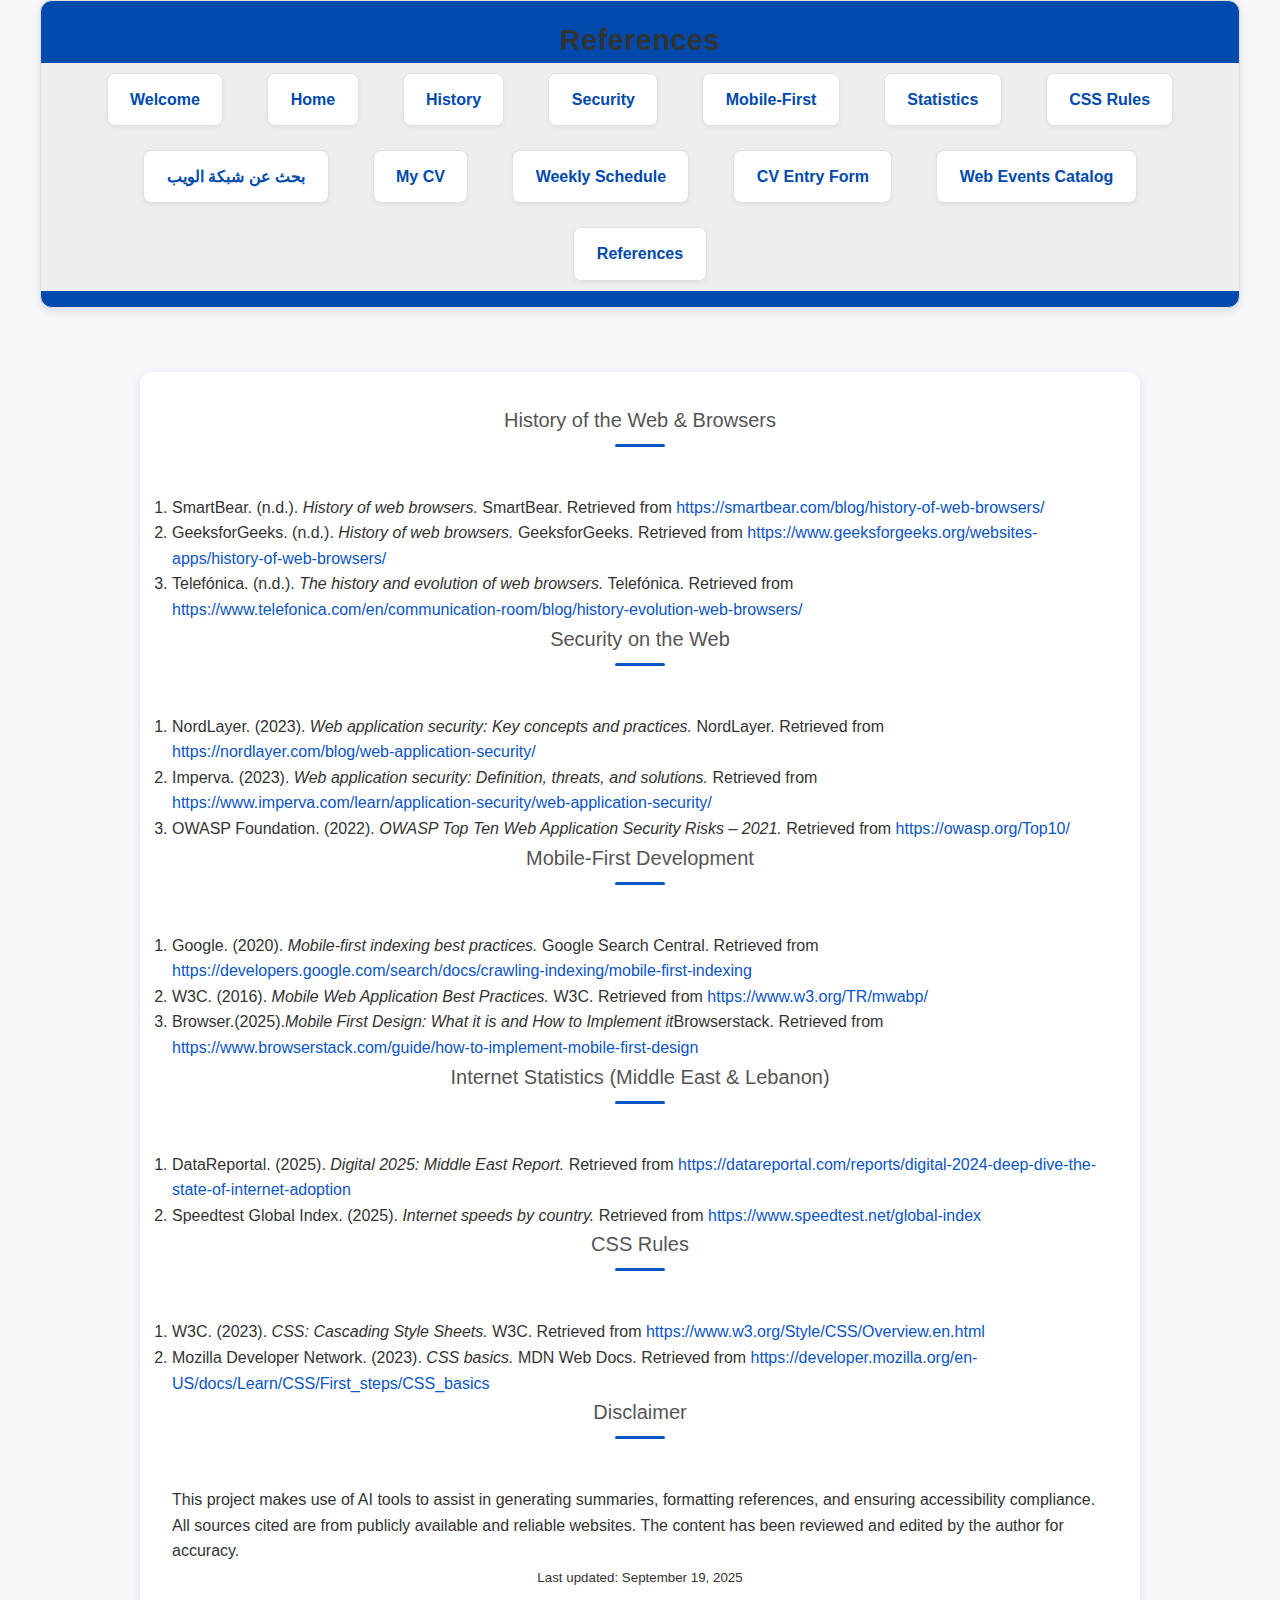
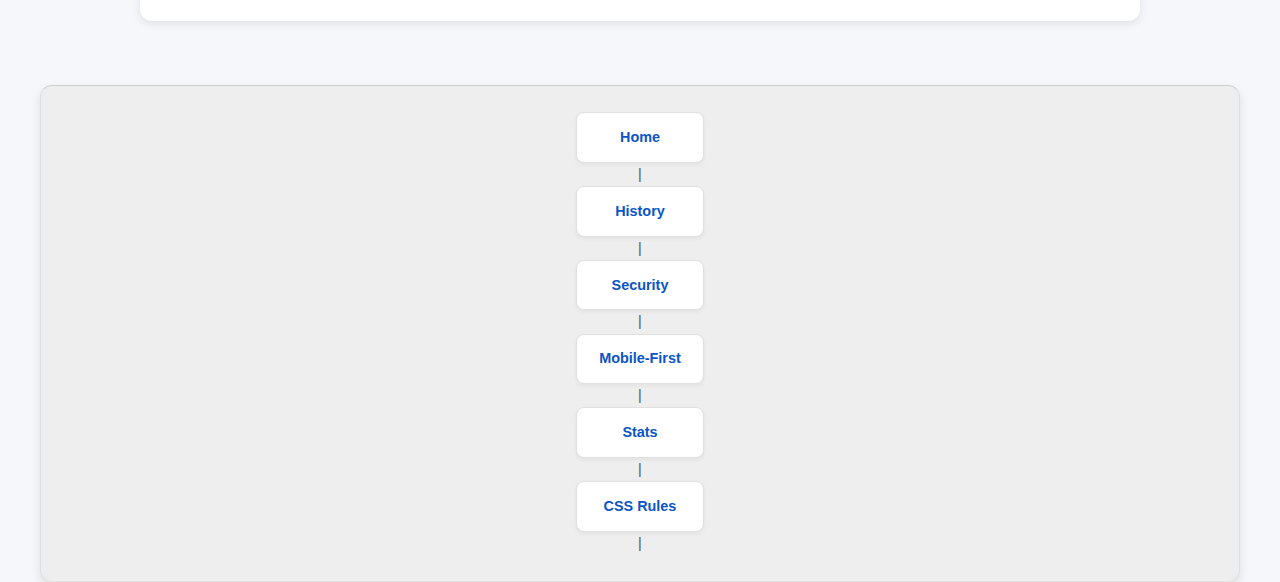
<file: references.html>
<!DOCTYPE html>
<html lang="en">
<head>
  <link rel="stylesheet" href="style.css">
  <meta charset="UTF-8">
  <meta name="viewport" content="width=device-width, initial-scale=1.0">
  <title>References — Semantic Web Primer</title>
</head>
<body>
  <header>
  <h1>References</h1>
  <nav>
    <ul>
      <li><a href="../index.html">Welcome</a></li>
      <li><a href="home.html">Home</a></li>
      <li><a href="history.html">History</a></li>
      <li><a href="security.html">Security</a></li>
      <li><a href="mobile-first.html">Mobile-First</a></li>
      <li><a href="stats.html">Statistics</a></li>
      <li><a href="css-rules.html">CSS Rules</a></li>
      <li><a href="arabic-article.html">بحث عن شبكة الويب</a></li>
      <li><a href="cv.html">My CV</a></li>
      <li><a href="schedule.html">Weekly Schedule</a></li>
      <li><a href="cv-entry.html">CV Entry Form</a></li>
      <li><a href="events.html">Web Events Catalog</a></li>
      <li><a href="references.html">References</a></li>
    </ul>
  </nav>
</header>

  <main>
    <!-- History References -->
    <section>
      <h2>History of the Web & Browsers</h2>
      <ol>
        <li id="smartbear2023">
          SmartBear. (n.d.). <em>History of web browsers.</em> SmartBear. 
          Retrieved from <a href="https://smartbear.com/blog/history-of-web-browsers/" target="_blank">
            https://smartbear.com/blog/history-of-web-browsers/
          </a>
        </li>
        <li id="geeks2023">
          GeeksforGeeks. (n.d.). <em>History of web browsers.</em> GeeksforGeeks. 
          Retrieved from <a href="https://www.geeksforgeeks.org/websites-apps/history-of-web-browsers/" target="_blank">
            https://www.geeksforgeeks.org/websites-apps/history-of-web-browsers/
          </a>
        </li>
        <li id="telefonica2023">
          Telefónica. (n.d.). <em>The history and evolution of web browsers.</em> Telefónica. 
          Retrieved from <a href="https://www.telefonica.com/en/communication-room/blog/history-evolution-web-browsers/" target="_blank">
            https://www.telefonica.com/en/communication-room/blog/history-evolution-web-browsers/
          </a>
        </li>
      </ol>
    </section>

    <!-- Security References -->
    <section>
      <h2>Security on the Web</h2>
      <ol>
        <li id="nordlayer2023">
          NordLayer. (2023). <em>Web application security: Key concepts and practices.</em> NordLayer. 
          Retrieved from <a href="https://nordlayer.com/blog/web-application-security/" target="_blank">
            https://nordlayer.com/blog/web-application-security/
          </a>
             <li>
                Imperva. (2023). <em>Web application security: Definition, threats, and solutions.</em> 
                Retrieved from 
                <a href="https://www.imperva.com/learn/application-security/web-application-security/" target="_blank">
                https://www.imperva.com/learn/application-security/web-application-security/
              </a>
            </li>
              <li>
              OWASP Foundation. (2022). <em>OWASP Top Ten Web Application Security Risks – 2021.</em> 
              Retrieved from 
            <a href="https://owasp.org/Top10/" target="_blank">
              https://owasp.org/Top10/
            </a>
        </li>
      </ol>
    </section>

    <!-- Mobile-First References -->
    <section>
      <h2>Mobile-First Development</h2>
      <ol>
        <li id="google2020">
          Google. (2020). <em>Mobile-first indexing best practices.</em> Google Search Central. 
          Retrieved from <a href="https://developers.google.com/search/docs/crawling-indexing/mobile-first-indexing" target="_blank">
            https://developers.google.com/search/docs/crawling-indexing/mobile-first-indexing
          </a>
        </li>
        <li id="w3c2016">
          W3C. (2016). <em>Mobile Web Application Best Practices.</em> W3C. 
          Retrieved from <a href="https://www.w3.org/TR/mwabp/" target="_blank">
            https://www.w3.org/TR/mwabp/
          </a>
        </li>
          <li id="browser">
            Browser.(2025).<em>Mobile First Design: What it is and How to Implement it</em>Browserstack.
            Retrieved from <a href="https://www.browserstack.com/guide/how-to-implement-mobile-first-design" target="_blank">
              https://www.browserstack.com/guide/how-to-implement-mobile-first-design
            </a>
          </li>
        </li>
      </ol>
    </section>

    <!-- Stats References -->
    <section>
      <h2>Internet Statistics (Middle East & Lebanon)</h2>
      <ol>
        <li id="datareportal2025">
          DataReportal. (2025). <em>Digital 2025: Middle East Report.</em> 
          Retrieved from <a href="https://datareportal.com/reports/digital-2024-deep-dive-the-state-of-internet-adoption" target="_blank">
            https://datareportal.com/reports/digital-2024-deep-dive-the-state-of-internet-adoption
          </a>
        </li>
        <li id="speedtest2025">
          Speedtest Global Index. (2025). <em>Internet speeds by country.</em> 
          Retrieved from <a href="https://www.speedtest.net/global-index" target="_blank">
            https://www.speedtest.net/global-index
          </a>
        </li>
      </ol>
    </section>
    <!-- CSS rules References-->
     <section>
      <h2>CSS Rules</h2>
      <ol>
        <li id="w3c2023">
          W3C. (2023). <em>CSS: Cascading Style Sheets.</em> W3C. 
          Retrieved from <a href="https://www.w3.org/Style/CSS/Overview.en.html" target="_blank">
            https://www.w3.org/Style/CSS/Overview.en.html
          </a>
        </li>
        <li id="mozilla2023">
          Mozilla Developer Network. (2023). <em>CSS basics.</em> MDN Web Docs. 
          Retrieved from <a href="https://developer.mozilla.org/en-US/docs/Learn/CSS/First_steps/CSS_basics" target="_blank">
            https://developer.mozilla.org/en-US/docs/Learn/CSS/First_steps/CSS_basics
          </a>
        </li>
      </ol>
     </section>

    <!-- Disclaimer -->
    <section>
      <h2>Disclaimer</h2>
      <p>
        This project makes use of AI tools to assist in generating 
        summaries, formatting references, and ensuring accessibility compliance. 
        All sources cited are from publicly available and reliable websites. 
        The content has been reviewed and edited by the author for accuracy.
      </p>
    </section>

    <p><small>Last updated: September 19, 2025</small></p>
  </main>

  <footer>
    <nav>
      <a href="home.html">Home</a> | 
      <a href="history.html">History</a> | 
      <a href="security.html">Security</a> | 
      <a href="mobile-first.html">Mobile-First</a> |
      <a href="stats.html">Stats</a> |
      <a href="css-rules.html">CSS Rules</a> | 
    </nav>
  </footer>
</body>
</html>
</file>
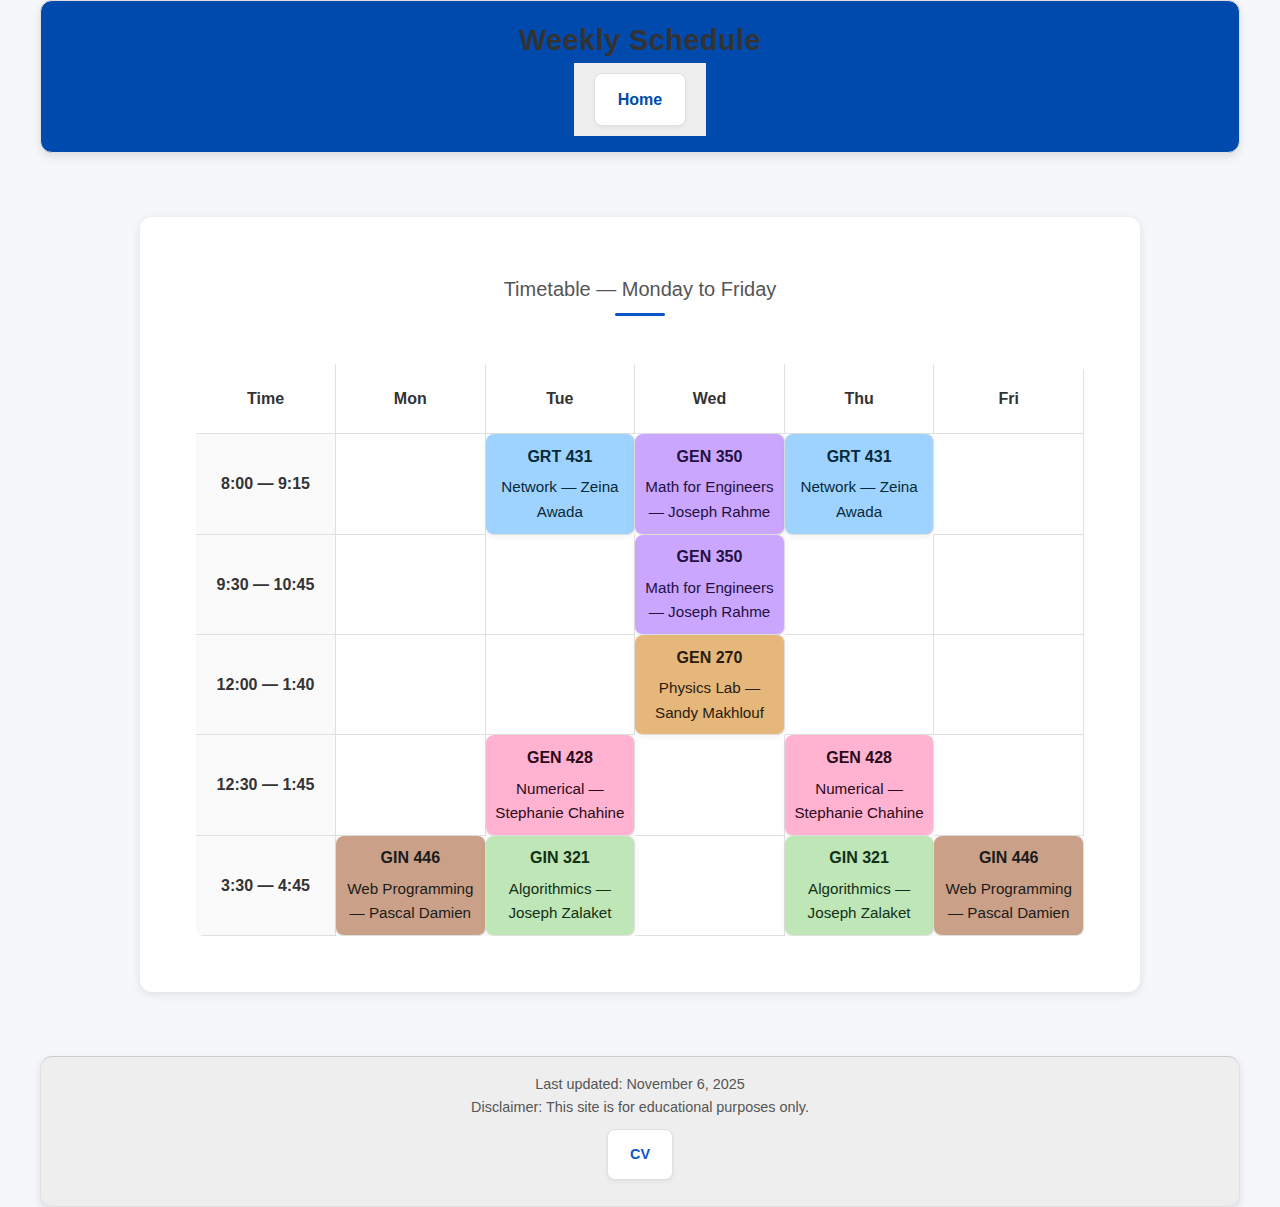
<file: schedule.html>
<!DOCTYPE html>
<html lang="en">
<head>
  <meta charset="utf-8" />
  <meta name="viewport" content="width=device-width,initial-scale=1" />
  <title>Weekly Schedule — Maria Akiki</title>
  <meta name="description" content="Class schedule — Maria Akiki. Color-coded weekly timetable." />
  <link rel="stylesheet" href="style.css">
</head>
<body>
  <header>
    <h1>Weekly Schedule</h1>
    <nav aria-label="Main navigation">
      <ul>
        <li><a href="home.html">Home</a></li>
      </ul>
    </nav>
  </header>

  <main>
    <section class="schedule-wrapper" aria-labelledby="schedule-heading">
      <h2 id="schedule-heading">Timetable — Monday to Friday</h2>

      <div class="schedule-grid" role="table" aria-label="Weekly class schedule">
        <!-- Header row: days -->
        <div class="grid-header" role="row">
          <div class="grid-cell time-col header-cell">Time</div>
          <div class="grid-cell header-cell">Mon</div>
          <div class="grid-cell header-cell">Tue</div>
          <div class="grid-cell header-cell">Wed</div>
          <div class="grid-cell header-cell">Thu</div>
          <div class="grid-cell header-cell">Fri</div>
        </div>

        <!-- Row 1 -->
        <div class="grid-row" role="row">
          <div class="grid-cell time-col">8:00 — 9:15</div>
          <div class="grid-cell empty"></div>
          <div class="grid-cell course g-431">GRT 431<br><span class="course-name">Network — Zeina Awada</span></div>
          <div class="grid-cell course g-350">GEN 350<br><span class="course-name">Math for Engineers — Joseph Rahme</span></div>
          <div class="grid-cell course g-431">GRT 431<br><span class="course-name">Network — Zeina Awada</span></div>
          <div class="grid-cell empty"></div>
        </div>

        <!-- Row 2 -->
        <div class="grid-row" role="row">
          <div class="grid-cell time-col">9:30 — 10:45</div>
          <div class="grid-cell empty"></div>
          <div class="grid-cell empty"></div>
          <div class="grid-cell course g-350">GEN 350<br><span class="course-name">Math for Engineers — Joseph Rahme</span></div>
          <div class="grid-cell empty"></div>
          <div class="grid-cell empty"></div>
        </div>

        <!-- Row 3 -->
        <div class="grid-row" role="row">
          <div class="grid-cell time-col">12:00 — 1:40</div>
          <div class="grid-cell empty"></div>
          <div class="grid-cell empty"></div>
          <div class="grid-cell course g-270">GEN 270<br><span class="course-name">Physics Lab — Sandy Makhlouf</span></div>
          <div class="grid-cell empty"></div>
          <div class="grid-cell empty"></div>
        </div>

        <!-- Row 4 -->
        <div class="grid-row" role="row">
          <div class="grid-cell time-col">12:30 — 1:45</div>
          <div class="grid-cell empty"></div>
          <div class="grid-cell course g-428">GEN 428<br><span class="course-name">Numerical — Stephanie Chahine</span></div>
          <div class="grid-cell empty"></div>
          <div class="grid-cell course g-428">GEN 428<br><span class="course-name">Numerical — Stephanie Chahine</span></div>
          <div class="grid-cell empty"></div>
        </div>

        <!-- Row 5 -->
        <div class="grid-row" role="row">
          <div class="grid-cell time-col">3:30 — 4:45</div>
          <div class="grid-cell course g-446">GIN 446<br><span class="course-name">Web Programming — Pascal Damien</span></div>
          <div class="grid-cell course g-321">GIN 321<br><span class="course-name">Algorithmics — Joseph Zalaket</span></div>
          <div class="grid-cell empty"></div>
          <div class="grid-cell course g-321">GIN 321<br><span class="course-name">Algorithmics — Joseph Zalaket</span></div>
          <div class="grid-cell course g-446">GIN 446<br><span class="course-name">Web Programming — Pascal Damien</span></div>
        </div>

      </div><!-- schedule-grid -->
    </section>
  </main>

  <footer>
    <p>Last updated: <time datetime="2025-11-06">November 6, 2025</time></p>
    <p>Disclaimer: This site is for educational purposes only.</p>
    <nav>
      <a href="cv.html">CV</a>
    </nav>
  </footer>
</body>
</html>
</file>
<file: style.css>
@import url('https://fonts.googleapis.com/css2?family=Inter:wght@300;400;500;600;700;800&display=swap');

/* * Project: Web Project Welcome Page CSS 
 * Theme: Light Mode with Modern Minimal Accents 
 * Features: Clean Header, Centered Content, Subtle Gradients, Responsive Layout 
 */ 

/* ======================================= */ 
/* 1. Global Setup, Variables, and Reset */ 
/* ======================================= */ 

:root { 
    /* Color Palette: Modern & Subtle */ 
    --accent-blue: #0b55c6; /* Primary Accent: Strong Blue for links */ 
    --accent-dark-text: #333333; /* Darker text for main headings */ 
    --text-body: #555555;/* Standard body text color */ 
    --bg-light-blue: #eef3f8;/* Very light blue-gray background */ 
    --bg-white: #ffffff; /* Pure White for cards */ 
    --border-light: #e0e0e0; /* Light border color */ 
    --shadow-subtle: 0 2px 8px rgba(0, 0, 0, 0.08); /* Soft, subtle shadow */ 
    --shadow-card-hover: 0 8px 20px rgba(0, 0, 0, 0.12); /* Slightly more prominent on hover (Increased opacity) */
     
    /* Layout and Effects */ 
    --border-radius-card: 12px; 
    --border-radius-small: 8px; /* Enhanced: Slightly increased for softer buttons */
} 

*,
*::before,
*::after {
    box-sizing: border-box; 
    border-width: 0;
    border-style: solid;
    border-color: currentColor;
    margin: 0; 
    padding: 0; 
    /* OPTIMIZATION: Removed unnecessary transitions from universal selector */
} 

/* OPTIMIZATION: Apply transitions only where necessary */
a, button, .box, header, nav a {
    transition: background-color 0.3s ease, color 0.3s ease, border-color 0.3s ease, transform 0.2s ease, box-shadow 0.3s ease;
}

body { 
    font-family: 'Inter', 'Segoe UI', Tahoma, Geneva, Verdana, sans-serif; 
    line-height: 1.6; 
    color: var(--text-body); 
    background-color: var(--bg-light-blue); 
    min-height: 100vh;
    display: flex; 
    flex-direction: column; 
    align-items: center; 
    padding: 2rem 1rem; 
} 

input, button, textarea, select {
    font: inherit;
}

main { 
    flex-grow: 1; 
    max-width: 1200px;
    width: 100%; 
    margin: 0 auto; 
    display: flex; 
    flex-direction: column; 
    align-items: center; 
    justify-content: flex-start; 
} 

/* Links (General) */ 
a { 
    color: var(--accent-blue); 
    text-decoration: none; 
    font-weight: 500; 
} 

a:hover { 
    color: var(--accent-blue); 
    text-decoration: underline; 
} 

img {
    max-width: 100%;
    height: auto;
    display: block;
    margin: 1.5rem auto;
    border-radius: var(--border-radius-small);
}


/* ======================================= */ 
/* 2. Typography & Headings (Modern Minimal) */ 
/* ======================================= */ 

h1 { 
    font-size: 3rem; 
    font-weight: 800; 
    color: var(--accent-dark-text); 
    letter-spacing: -0.04em; 
    margin-bottom: 0.5rem; 
} 

h2 { 
    font-size: 1.25rem; 
    color: var(--text-body); 
    font-weight: 400; 
    margin-bottom: 2.5rem; 
    text-align: center; 
    position: relative;
    padding-bottom: 0.5rem;
} 

/* Subtitle Design Flair (for H2) */
h2::after {
    content: '';
    display: block;
    width: 50px; 
    height: 3px;
    background-color: var(--accent-blue);
    margin: 0.5rem auto 0;
    border-radius: 2px;
}


h3 { 
    font-size: 1.6rem; 
    color: var(--accent-dark-text); 
    font-weight: 700; 
    margin-bottom: 0.5rem; 
} 

/* ======================================= */ 
/* 3. Header & Navigation (FIXED: Centered Header, Navigation Below) */ 
/* ======================================= */ 

/* ------------------------------------------- */ 
/* --- A. Default Navigation Styling (For all content pages) --- */ 
/* ------------------------------------------- */ 

/* Header Container (Applies to ALL Content Pages) */ 
header {
    background-color: var(--bg-white);
    padding: 1.5rem 2rem;
    border-radius: var(--border-radius-card);
    box-shadow: 0 4px 10px rgba(0, 0, 0, 0.1);
    margin-bottom: 2rem;
    border: 1px solid var(--border-light);
    width: 100%;
    max-width: 1200px; 
    
    display: flex; 
    flex-direction: column; 
    align-items: center; 
    text-align: center; 
}

/* Nav Links List Container (The list of pages) */
nav ul {
    list-style: none;
    display: flex; 
    flex-wrap: wrap;
    flex-direction: row;
    gap: 1rem; /* ENHANCEMENT: Slightly increased gap for better separation */
    padding: 1rem 0 0;
    width: 100%;
    justify-content: center; 
}

/* Nav Links - Aesthetic Styling (Small buttons for pages) */
nav a {
    display: block !important; 
    text-align: center; 
    padding: 0.8rem 1.4rem; /* ENHANCEMENT: Increased padding for a larger button area */
    border-radius: var(--border-radius-small); /* Uses 8px radius */
    white-space: nowrap;

    color: var(--accent-blue);
    border: 1px solid var(--border-light); /* ENHANCEMENT: Softer border color */
    background-color: var(--bg-white);
    font-weight: 600;
    box-shadow: 0 2px 4px rgba(0, 0, 0, 0.05); /* ENHANCEMENT: Lighter shadow on buttons */
}

nav a:hover {
    background-color: var(--accent-blue); 
    color: var(--bg-white);
    border-color: var(--accent-blue); /* Bring back blue border on hover */
    text-decoration: none;
    transform: translateY(-1px); /* ENHANCEMENT: Softer lift effect */
    box-shadow: 0 4px 8px rgba(0, 0, 0, 0.2); /* Softer shadow on hover */
}

/* Desktop Header Layout for Content Pages */
@media (min-width: 768px) {
    header {
        flex-direction: column; 
        justify-content: center;
        align-items: center;
    }
    
    nav ul {
        gap: 1.5rem; /* ENHANCEMENT: More spacing on desktop */
        padding: 0;
        justify-content: center; 
    }
}


/* ------------------------------------------- */ 
/* --- B. Welcome Page Overrides (Hiding Nav and Centering) --- */ 
/* ------------------------------------------- */ 

body.welcome-page {
    justify-content: center; 
}

body.welcome-page main {
    justify-content: center;
}

body.welcome-page header {
    background-color: transparent;
    border: none;
    box-shadow: none;
    padding: 0;
    margin-bottom: 4rem;
    max-width: 900px; 
    display: block; 
    text-align: center;
}

body.welcome-page nav {
    display: none;
}

body.welcome-page h1, 
body.welcome-page h2 {
    text-align: center;
}

/* ======================================= */ 
/* 4. Content Cards (Welcome Page Specific - Simplified) */ 
/* ======================================= */ 

article section { 
    background-color: transparent; 
    padding: 0; 
    margin-bottom: 0; 
    border-radius: 0; 
    box-shadow: none; 
    border-left: none; 
} 

article section:hover { 
    transform: none; 
    box-shadow: none; 
    border-left-color: transparent; 
} 

.section-container { 
    display: flex; 
    flex-direction: column; 
    gap: 0; 
    padding: 0; 
    max-width: 900px; 
    margin: 0 auto; 
    border-radius: var(--border-radius-card); 
    overflow: hidden; 
    box-shadow: var(--shadow-subtle); 
} 

.box { 
    background-color: var(--bg-white); 
    padding: 2.0rem 1.5rem; 
    border-radius: 0; 
    box-shadow: none; 
    height: 100%; 
    border: none; 
     
    text-align: center; 
    display: flex; 
    flex-direction: column; 
    justify-content: space-between;  
     
    position: relative; 
} 

.box:first-child { 
    border-right: 1px solid var(--border-light); 
} 

.box:hover { 
    box-shadow: var(--shadow-card-hover); 
    z-index: 1; 
    transform: translateY(-2px); 
} 


/* Desktop Layout (Perfect Side-by-Side) */ 
@media (min-width: 768px) { 
    .section-container { 
        flex-direction: row; 
        gap: 0; 
        align-items: stretch; 
    } 

    .section-container section { 
        flex: 1; 
    } 

    .box { 
        padding: 2rem 2rem; 
    } 
} 

/* ======================================= */ 
/* 5. MAGIC BUTTONS & DRAMATIC CLICK EFFECT (Removed from this design) */ 
/* ======================================= */ 

.box ul { 
    display: none; 
} 

/* ======================================= */ 
/* 6. Footer (Clean and Subtle) - REFACTORED */ 
/* ======================================= */ 

footer {
    /* Refactored to match Header container styling for consistency */
    background-color: var(--bg-white);
    padding: 1.5rem 2rem;
    border-radius: var(--border-radius-card);
    box-shadow: 0 4px 10px rgba(0, 0, 0, 0.1);
    margin-top: 2rem;
    border: 1px solid var(--border-light);
    width: 100%;
    max-width: 1200px; 
    
    display: flex; 
    flex-direction: column; 
    align-items: center; 
    text-align: center; 
    font-size: 0.9rem; /* Added original font size */
    color: #6c757d; /* Added original text color */
}

/* Footer Nav Links List Container - REUSED & REFINED NAV STYLES */
footer nav ul {
    list-style: none;
    display: flex; 
    flex-wrap: wrap;
    flex-direction: row;
    gap: 1rem; /* Consistent spacing */
    padding: 1rem 0 0;
    width: 100%;
    justify-content: center; 
}

/* Footer Nav Links - REUSED & REFINED BUTTON STYLES */
footer nav a {
    display: block !important; 
    text-align: center; 
    padding: 0.8rem 1.4rem; 
    border-radius: var(--border-radius-small);
    white-space: nowrap;

    color: var(--accent-blue);
    border: 1px solid var(--border-light); 
    background-color: var(--bg-white);
    font-weight: 600;
    box-shadow: 0 2px 4px rgba(0, 0, 0, 0.05); 
}

footer nav a:hover {
    background-color: var(--accent-blue); 
    color: var(--bg-white);
    border-color: var(--accent-blue);
    text-decoration: none;
    transform: translateY(-1px);
    box-shadow: 0 4px 8px rgba(0, 0, 0, 0.2);
}

/* ======================================= */ 
/* 7. Welcome Page Specific Styles (MIMIC NEW PHOTO) */ 
/* ======================================= */ 

/* ... (No changes here, already optimized) ... */ 

.icon-placeholder { 
    margin-bottom: 2rem; 
    height: 90px; 
} 

.icon { 
    width: 90px; 
    height: 90px; 
    border-radius: 50%; 
} 
 
.html-box .icon { 
    background-color: #d1c4e9; 
} 
.css-box .icon { 
    background-color: #f8bbd0; 
} 

.box-title { 
    font-size: 1.6rem; 
    color: var(--accent-dark-text); 
    font-weight: 700; 
    margin-bottom: 0.5rem; 
} 

.box-subtitle { 
    font-size: 1.1rem; 
    color: var(--text-body); 
    margin-bottom: 1.5rem; 
    position: relative;
    padding-bottom: 0.5rem;
} 

.box-subtitle::after {
    content: '';
    display: block;
    width: 30px; 
    height: 2px;
    background-color: #e0e0e0; 
    margin: 0.5rem auto 0;
    border-radius: 1px;
}

.box-description { 
    color: var(--text-body); 
    font-size: 1rem; 
    margin-bottom: 2.5rem; 
    flex-grow: 1; 
    padding: 0 1rem;  
} 

.button-wrapper { 
    margin-top: auto; 
    padding-top: 0; 
    border-top: none; 
} 

.action-link { 
    display: inline-block; 
    font-weight: 600; 
    font-size: 1.1rem; 
    color: var(--accent-blue);  
    text-decoration: none; 
    padding: 0.5rem 0; 
    background: transparent; 
    border: none; 
    box-shadow: none; 
} 

.action-link:hover { 
    color: var(--accent-blue); 
    text-decoration: underline; 
    transform: none; 
    box-shadow: none; 
} 

@media (max-width: 767px) { 
    .box:first-child { 
        border-bottom: 1px solid var(--border-light); 
        border-right: none; 
    } 
}
/* --------------------------
   CV page layout (cv.html)
   -------------------------- */
.cv-container {
  display: grid;
  grid-template-columns: 320px 1fr;
  gap: 2rem;
  width: 100%;
  padding: 2rem;
  background: transparent;
}

.cv-side {
  background: var(--bg-white);
  border-radius: var(--border-radius-card);
  padding: 1.5rem;
  box-shadow: var(--shadow-subtle);
  text-align: left;
}
.cv-photo {
  width: 100%;
  height: auto;
  border-radius: 8px;
  display: block;
  margin-bottom: 1rem;
  object-fit: cover;
}

.contact-card h3,
.languages-card h3,
.volunteer-card h3 {
  margin-bottom: 0.5rem;
  color: var(--accent-dark-text);
}
.cv-main {
  background: var(--bg-white);
  border-radius: var(--border-radius-card);
  padding: 1.75rem;
  box-shadow: var(--shadow-subtle);
}
.cv-header .personal-profile-title {
  margin-top: 0.25rem;
  font-weight: 600;
  color: var(--accent-blue);
  text-transform: uppercase;
  letter-spacing: 0.06em;
}
.cv-section { margin-top: 1.25rem; }
.education-item { display:flex; justify-content:space-between; gap:1rem; margin-bottom:0.75rem; }
.edu-left { max-width: 70%; }
.edu-right { color:#8a8a8a; white-space:nowrap; }

/* Experience */
.experience-item { margin-bottom: 1rem; }
.experience-item h4 { margin-bottom: .25rem; }

/* Skills */
.skills-list { display:flex; flex-wrap:wrap; gap:0.5rem 1rem; list-style:none; padding-left:0; }
.skills-list li { background:#f6f6f6; padding:0.4rem 0.7rem; border-radius:6px; font-size:0.95rem; }

/* CV actions */
.cv-actions { margin-top:1.5rem; }
.cv-actions .button { display:inline-block; background:var(--accent-blue); color: #fff; padding:0.5rem 0.9rem; border-radius:8px; text-decoration:none; }

/* --------------------------
   Schedule page styles
   -------------------------- */
.schedule-wrapper { max-width:1100px; margin:0 auto; padding:1.5rem; }

/* Grid container */
.schedule-grid { display:block; width:100%; border-radius:8px; overflow:hidden; }

/* Header row */
.grid-header, .grid-row { display:grid; grid-template-columns: 140px repeat(5, 1fr); align-items:stretch; }
.header-cell { background: #ffffff; padding: 0.6rem; border-bottom:1px solid var(--border-light); text-align:center; font-weight:700; }
.grid-row .time-col { background:#fafafa; padding:0.6rem; border-right:1px solid var(--border-light); text-align:center; font-weight:600; }

/* Cells */
.grid-cell { padding:0.5rem; border-right:1px solid var(--border-light); border-bottom:1px solid var(--border-light); min-height:70px; display:flex; align-items:center; justify-content:center; text-align:center; }
.grid-cell.empty { background: transparent; color: #666; }

/* Course card appearance */
.course { color:#111; font-weight:700; padding:0.6rem; border-radius:8px; box-shadow: 0 2px 6px rgba(0,0,0,0.06); display:flex; flex-direction:column; gap:6px; }

/* course colors (match your screenshot) */
.course.g-446 { background: #caa188; color: #1b1b1b; } /* brown/tan */
.course.g-431 { background: #9fd3ff; color: #062a3a; } /* light blue */
.course.g-428 { background: #ffb3d1; color: #2b0a1a; } /* pink */
.course.g-321 { background: #bfe6b6; color: #123018; } /* green */
.course.g-350 { background: #caa6ff; color: #24103f; } /* purple */
.course.g-270 { background: #e5b77b; color: #2b1b10; } /* yellow/orange */

/* smaller course name detail */
.course-name { display:block; font-weight:500; font-size:0.95rem; }

/* responsive: stack columns on small screens */
@media (max-width: 767px) {
  .cv-container { grid-template-columns: 1fr; padding:1rem; }
  .grid-header, .grid-row { grid-template-columns: 110px repeat(5, 1fr); }
  .grid-cell { min-height:60px; padding:0.4rem; }
  .header-cell { font-size:0.95rem; padding:0.5rem; }
}

/* accessibility: focus states */
a:focus, button:focus, .course:focus { outline:3px solid rgba(11,85,198,0.15); outline-offset:3px; }

/* ================================
   General Layout & Theme
================================ */
body {
  font-family: 'Segoe UI', Tahoma, Geneva, Verdana, sans-serif;
  background-color: #f5f7fa;
  margin: 0;
  padding: 0;
  color: #333;
}

header {
  background-color: #004aad;
  color: white;
  text-align: center;
  padding: 1rem 0;
}

header h1 {
  margin: 0;
  font-size: 1.8rem;
  letter-spacing: 0.5px;
}

nav {
  background: #eee;
  padding: 10px;
  text-align: center;
}

nav a {
  text-decoration: none;
  color: #004aad;
  margin: 0 10px;
  font-weight: 600;
}

nav a:hover {
  text-decoration: underline;
}

main {
  max-width: 1000px;
  margin: 2rem auto;
  background: white;
  padding: 2rem;
  border-radius: 12px;
  box-shadow: 0 2px 10px rgba(0,0,0,0.1);
}

/* ================================
   CV Entry Page
================================ */
form {
  display: grid;
  grid-template-columns: 1fr 1fr;
  gap: 15px;
  margin-bottom: 2rem;
}

form label {
  font-weight: bold;
}

form input, form textarea, form select {
  width: 100%;
  padding: 8px;
  border: 1px solid #ccc;
  border-radius: 6px;
  font-size: 1rem;
}

form textarea {
  grid-column: span 2;
  resize: vertical;
}

form button {
  grid-column: span 2;
  background-color: #004aad;
  color: white;
  border: none;
  padding: 10px 20px;
  border-radius: 6px;
  font-size: 1rem;
  cursor: pointer;
  transition: background 0.3s;
}

form button:hover {
  background-color: #003580;
}

/* CV Preview Styling */
#cv-preview {
  background-color: #fdfdfd;
  border: 1px solid #ddd;
  padding: 1.5rem;
  border-radius: 10px;
}

#cv-preview h2 {
  color: #004aad;
  border-bottom: 2px solid #004aad;
  padding-bottom: 5px;
  margin-top: 1rem;
}

/* ================================
   Events Catalog Page
================================ */
.events-controls {
  display: flex;
  justify-content: space-between;
  flex-wrap: wrap;
  margin-bottom: 1rem;
}

.events-controls input,
.events-controls select {
  padding: 8px;
  border: 1px solid #ccc;
  border-radius: 6px;
  font-size: 1rem;
  margin-bottom: 10px;
}

table {
  width: 100%;
  border-collapse: collapse;
  margin-top: 1rem;
}

table th, table td {
  border: 1px solid #ddd;
  padding: 10px;
  text-align: left;
}

table th {
  background-color: #004aad;
  color: white;
}

table tr:nth-child(even) {
  background-color: #f9f9f9;
}

table tr:hover {
  background-color: #f1f1f1;
}

/* ================================
   Footer / Disclaimer
================================ */
footer {
  text-align: center;
  font-size: 0.9rem;
  color: #555;
  background-color: #eee;
  padding: 1rem 0;
  margin-top: 2rem;
  border-top: 1px solid #ccc;
}

/* ================================
   Responsive Design
================================ */
@media (max-width: 768px) {
  form {
    grid-template-columns: 1fr;
  }

  .events-controls {
    flex-direction: column;
  }
}
</file>
